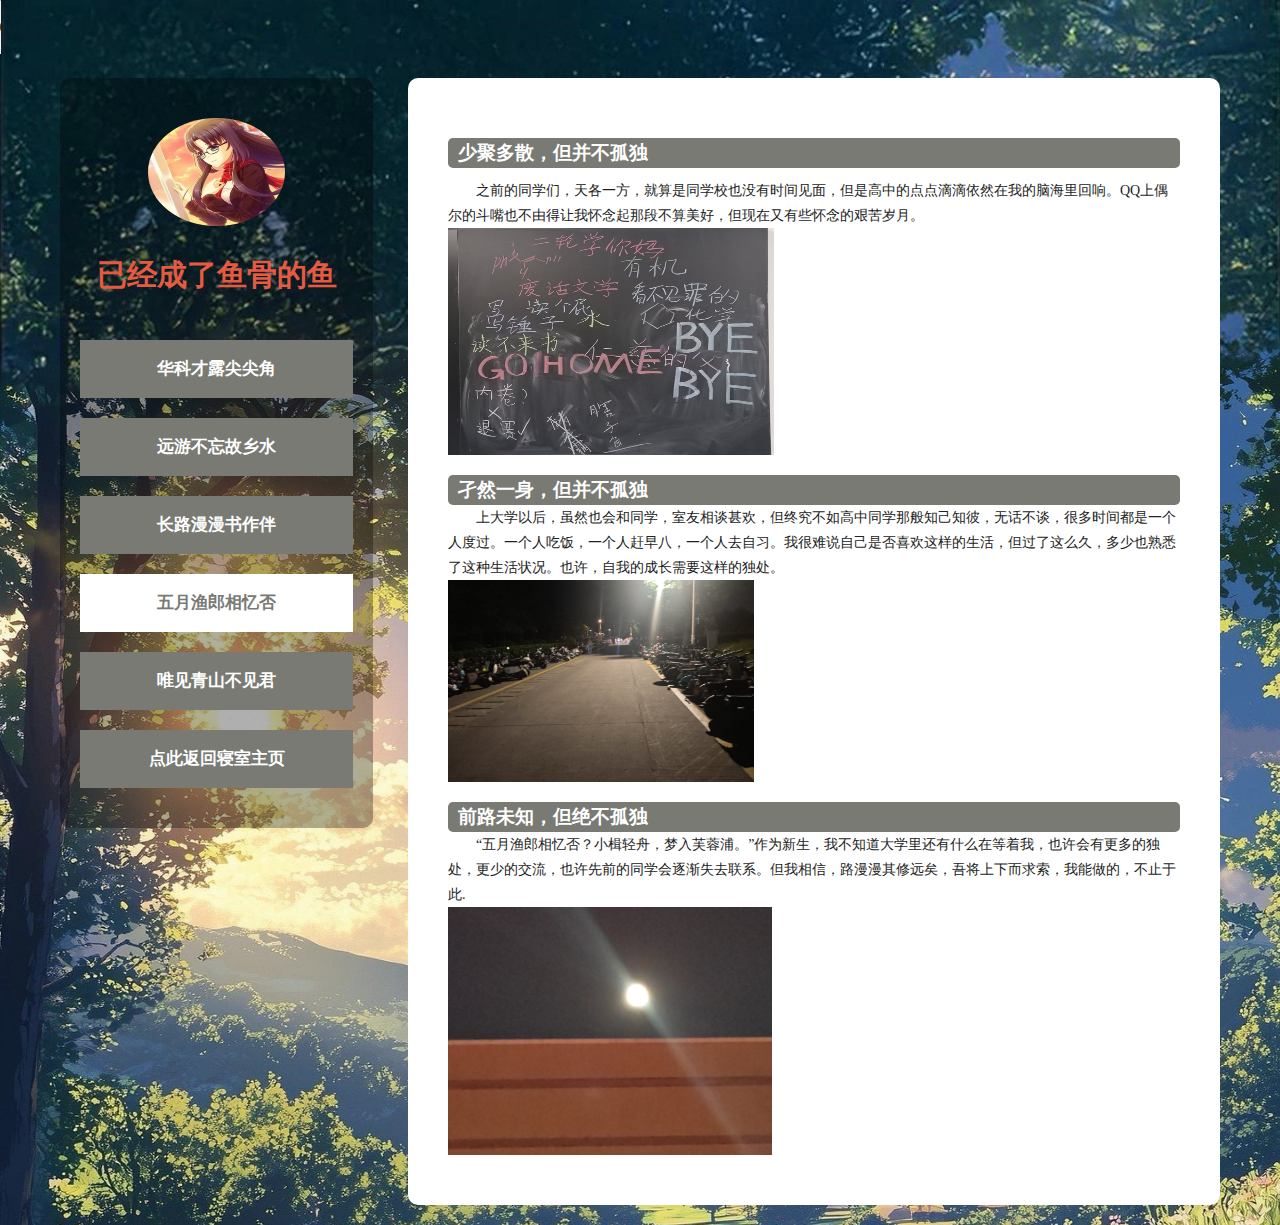
<file: about.html>
<!DOCTYPE html>
<html lang="en">
<head>
  <meta charset="utf-8">
  <meta http-equiv="X-UA-Compatible" content="IE=edge">
  <meta name="viewport" content="width=device-width, initial-scale=1.0">
  <title>欢迎来到我的世界</title>
  <link rel="stylesheet" href="./css/index.css">
  <style type="text/css">
  body {
	background-image: url(images/1731070233548.jpg);
}
  </style>
</head>
<body>
	<audio id="bgm" controls="controls" muted="muted" autoplay="autoplay" loop="loop" >
      <!-- 优先尝试加载MP3格式音频 -->
  <source src="musics/yueding.mp3" type="audio/mpeg">
</audio>
  <div class="container">
    <div class="part">
      <div class="l width30">
        <div class="con con1 width90 l">
          <div class="center"><img src="images/Cache_158e4c5a34bb1314.jpg" width="108" height="108" alt="" class="width50 head inblock"> 
<h2>已经成了鱼骨的鱼</h2>
          </div>
          <ul id="navP">
            <li><a href="./index.html">华科才露尖尖角</a></li>
            <li><a href="./fav.html">远游不忘故乡水</a></li>
            <li><a href="./link.html">长路漫漫书作伴</a></li>
            <li><a href="./about.html" class="active">五月渔郎相忆否</a></li>
            <li><a href="./photo.html">唯见青山不见君</a></li>
			 <li><a href="./qinshi.html">点此返回寝室主页</a></li>


          </ul>
        </div>
        
      </div>
      <div class="l width70">
        
        <div class="con width100">
          
          <div class="part1">
          
            <h3 class="title">少聚多散，但并不孤独</h3>
            <p class="text"></p>
            <p class="text">之前的同学们，天各一方，就算是同学校也没有时间见面，但是高中的点点滴滴依然在我的脑海里回响。QQ上偶尔的斗嘴也不由得让我怀念起那段不算美好，但现在又有些怀念的艰苦岁月。<img src="images/qq_pic_merged_1731166863451.jpg" width="326" height="227"</p>
            <h3 class="title">孑然一身，但并不孤独</h3>
            <p class="text">上大学以后，虽然也会和同学，室友相谈甚欢，但终究不如高中同学那般知己知彼，无话不谈，很多时间都是一个人度过。一个人吃饭，一个人赶早八，一个人去自习。我很难说自己是否喜欢这样的生活，但过了这么久，多少也熟悉了这种生活状况。也许，自我的成长需要这样的独处。<img src="images/IMG_20240928_191721.jpg" width="306" height="202" alt=""/></p>
            <h3 class="title">前路未知，但绝不孤独</h3>
            <p class="text">“五月渔郎相忆否？小楫轻舟，梦入芙蓉浦。”作为新生，我不知道大学里还有什么在等着我，也许会有更多的独处，更少的交流，也许先前的同学会逐渐失去联系。但我相信，路漫漫其修远矣，吾将上下而求索，我能做的，不止于此.<img src="images/IMG_20241018_204358.jpg" width="324" height="248" alt=""/></p>
          </div>
        </div>
      </div>

    </div>
  </div>
  
</body>
</html>
</file>
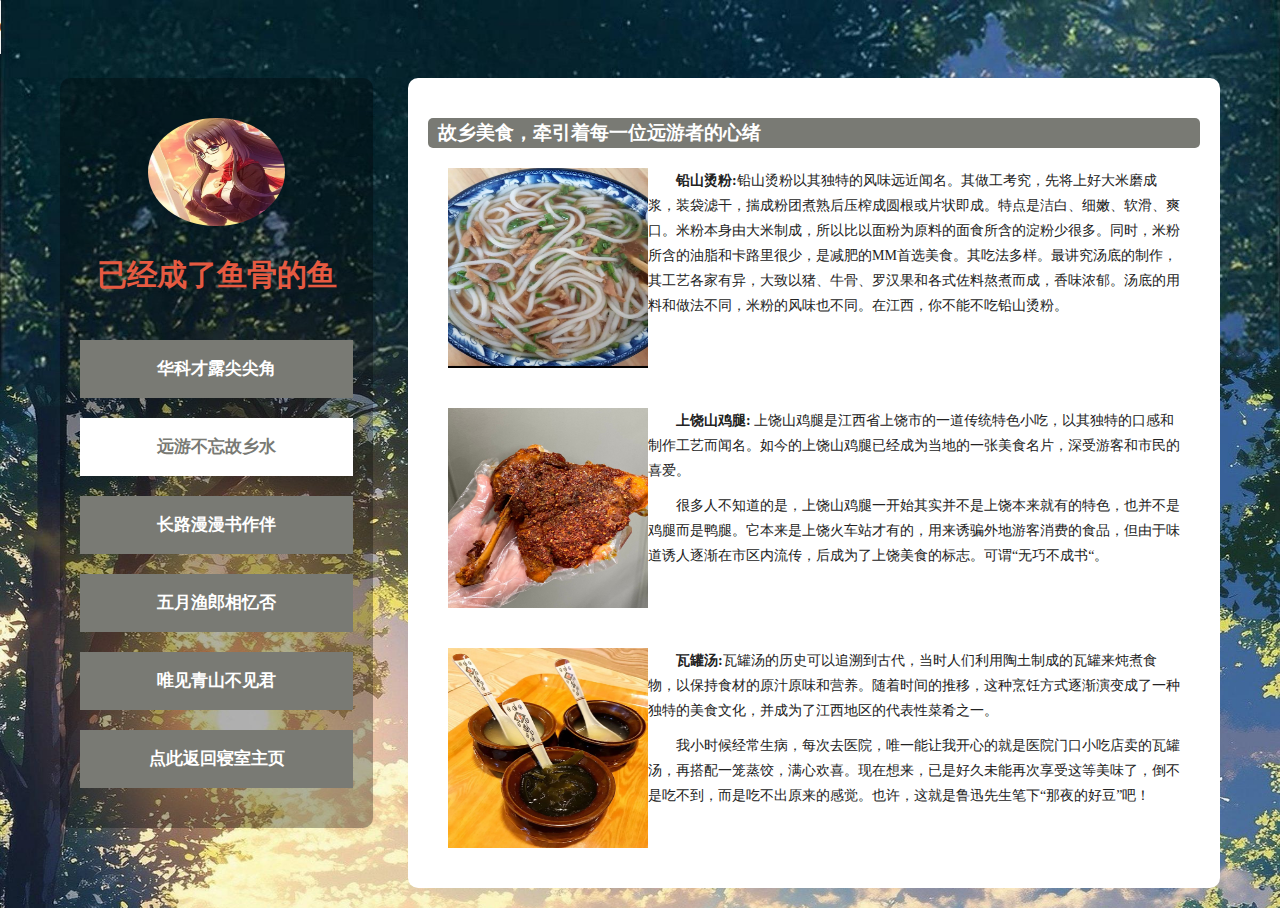
<file: fav.html>
<!DOCTYPE html>
<html lang="en">
<head>
  <meta charset="utf-8">
  <meta http-equiv="X-UA-Compatible" content="IE=edge">
  <meta name="viewport" content="width=device-width, initial-scale=1.0">
  <title>欢迎来到我的世界</title>
  <link rel="stylesheet" href="./css/index.css">
  <style type="text/css">
  body {
	background-image: url(images/1731070233548.jpg);
}
  </style>
</head>
<body>
<audio id="bgm" controls="controls" muted="muted" autoplay="autoplay" loop="loop" >
      <!-- 优先尝试加载MP3格式音频 -->
  <source src="musics/xing.mp3" type="audio/mpeg">
</audio>
  <div class="container">
    <div class="part">
      <div class="l width30">
        <div class="con con1 width90 l">
          <div class="center"><img src="images/Cache_158e4c5a34bb1314.jpg" width="108" height="108" alt=""class="width50 head inblock">
<h2>已经成了鱼骨的鱼</h2>
          </div>
          <ul id="navP">
            <li><a href="./index.html">华科才露尖尖角</a></li>
            <li><a href="./fav.html" class="active">远游不忘故乡水</a></li>
            <li><a href="./link.html">长路漫漫书作伴</a></li>
            <li><a href="./about.html">五月渔郎相忆否</a></li>
            <li><a href="./photo.html">唯见青山不见君</a></li>
			<li><a href="./qinshi.html">点此返回寝室主页</a></li>


          </ul>
        </div>
        
      </div>
      <div class="l width70">
        
        <div class="con width100">
          <h3 class="title">故乡美食，牵引着每一位远游者的心绪</h3>
          <div class="part1">
<p class="text"><img src="images/qq_pic_merged_1731166523842.jpg" width="126" height="168" alt="" class="l pic"><b>铅山烫粉:</b>铅山烫粉以其独特的风味远近闻名。其做工考究，先将上好大米磨成浆，装袋滤干，揣成粉团煮熟后压榨成圆根或片状即成。特点是洁白、细嫩、软滑、爽口。米粉本身由大米制成，所以比以面粉为原料的面食所含的淀粉少很多。同时，米粉所含的油脂和卡路里很少，是减肥的MM首选美食。其吃法多样。最讲究汤底的制作，其工艺各家有异，大致以猪、牛骨、罗汉果和各式佐料熬煮而成，香味浓郁。汤底的用料和做法不同，米粉的风味也不同。在江西，你不能不吃铅山烫粉。 </p>
          </div>
          <div class="part1"><img src="images/qq_pic_merged_1731159420661.jpg" width="126" height="140" alt="" class="l pic">
<p class="text"><b>上饶山鸡腿:</b> 上饶山鸡腿是江西省上饶市的一道传统特色小吃，以其独特的口感和制作工艺而闻名。如今的上饶山鸡腿已经成为当地的一张美食名片，深受游客和市民的喜爱。 </p>
            <p class="text">很多人不知道的是，上饶山鸡腿一开始其实并不是上饶本来就有的特色，也并不是鸡腿而是鸭腿。它本来是上饶火车站才有的，用来诱骗外地游客消费的食品，但由于味道诱人逐渐在市区内流传，后成为了上饶美食的标志。可谓“无巧不成书“。 </p>
          </div>
          <div class="part1"><img src="images/qq_pic_merged_1731159545539.jpg" width="126" height="165" alt="" class="l pic">
<p class="text"><b>瓦罐汤:</b>瓦罐汤的历史可以追溯到古代，当时人们利用陶土制成的瓦罐来炖煮食物，以保持食材的原汁原味和营养。随着时间的推移，这种烹饪方式逐渐演变成了一种独特的美食文化，并成为了江西地区的代表性菜肴之一。 </p>
            <p class="text">我小时候经常生病，每次去医院，唯一能让我开心的就是医院门口小吃店卖的瓦罐汤，再搭配一笼蒸饺，满心欢喜。现在想来，已是好久未能再次享受这等美味了，倒不是吃不到，而是吃不出原来的感觉。也许，这就是鲁迅先生笔下“那夜的好豆”吧！ </p>
          </div>
        </div>
      </div>

    </div>
  </div>
  
</body>
</html>
</file>
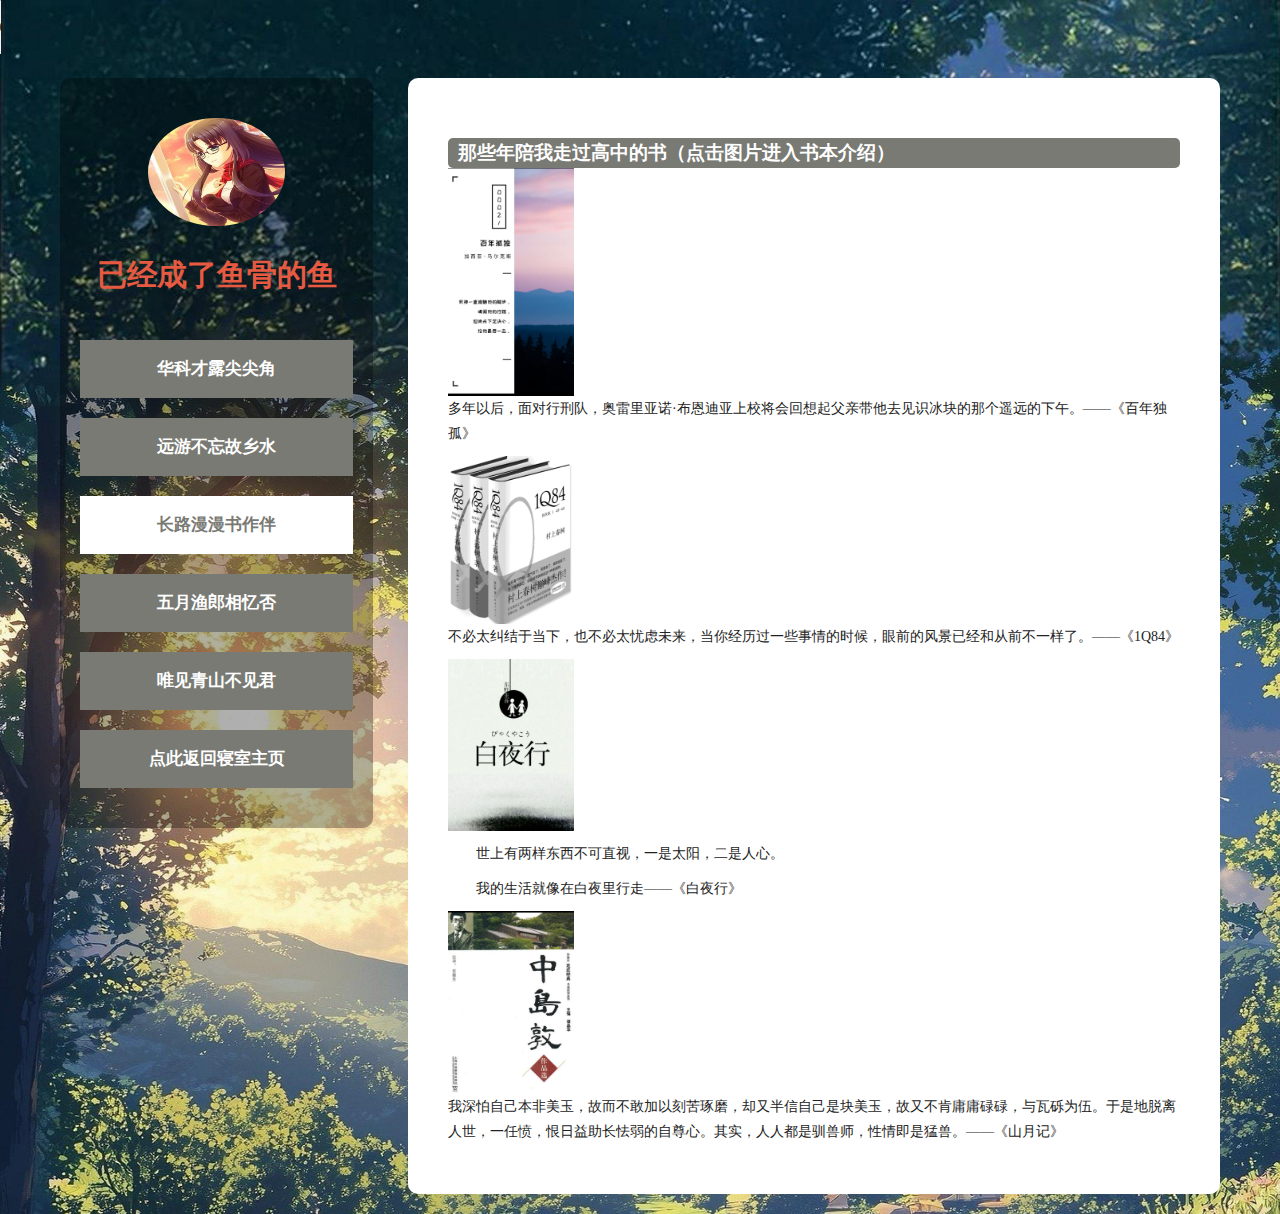
<file: link.html>
<!DOCTYPE html>
<html lang="en">
<head>
  <meta charset="utf-8">
  <meta http-equiv="X-UA-Compatible" content="IE=edge">
  <meta name="viewport" content="width=device-width, initial-scale=1.0">
  <title>欢迎来到我的世界</title>
  <link rel="stylesheet" href="./css/index.css">
  <style type="text/css">
  body {
	background-image: url(images/1731070233548.jpg);
}
  </style>
</head>
<body>
	<audio id="bgm" controls="controls" muted="muted" autoplay="autoplay" loop="loop" >
      <!-- 优先尝试加载MP3格式音频 -->
  <source src="musics/kiss.mp3" type="audio/mpeg">
</audio>
  <div class="container">
    <div class="part">
      <div class="l width30">
        <div class="con con1 width90 l">
          <div class="center"><img src="images/Cache_158e4c5a34bb1314.jpg" width="108" height="108"alt=""class="width50 head inblock">
<h2>已经成了鱼骨的鱼</h2>
          </div>
          <ul id="navP">
            <li><a href="./index.html">华科才露尖尖角</a></li>
            <li><a href="./fav.html">远游不忘故乡水</a></li>
            <li><a href="./link.html" class="active">长路漫漫书作伴</a></li>
            <li><a href="./about.html">五月渔郎相忆否</a></li>
            <li><a href="./photo.html">唯见青山不见君</a></li>
			<li><a href="./qinshi.html">点此返回寝室主页</a></li>

          </ul>
        </div>
        
      </div>
      <div class="l width70">
        
        <div class="con width100">
          <div class="part1">
            <h3 class="title">那些年陪我走过高中的书（点击图片进入书本介绍）</h3>
            <p class="text"> <a href="https://www.bilibili.com/video/BV1tP4y1A7kM/?spm_id_from=333.337.search-card.all.click"><img src="images/qq_pic_merged_1731160887592.jpg" width="126" height="228" alt=""></a>多年以后，面对行刑队，奥雷里亚诺·布恩迪亚上校将会回想起父亲带他去见识冰块的那个遥远的下午。——《百年独孤》</p>
            <p class="text"><a href="https://www.bilibili.com/video/BV1ig4y1b7m9/?spm_id_from=333.337.search-card.all.click"><img src="images/qq_pic_merged_1731161352668.jpg" width="126" height="168" alt=""></a>不必太纠结于当下，也不必太忧虑未来，当你经历过一些事情的时候，眼前的风景已经和从前不一样了。——《1Q84》</p>
            <p class="text"><a href="https://www.bilibili.com/video/BV1pF411c7Zc/?spm_id_from=333.337.search-card.all.click"><img src="images/qq_pic_merged_1731161428111.jpg" width="126" height="172" alt=""></a></p>
            <p class="text"> 世上有两样东西不可直视，一是太阳，二是人心。</p> 
            <p class="text">我的生活就像在白夜里行走——《白夜行》  </p> 
            <p class="text"> <a href="https://www.bilibili.com/video/BV1z34y1Q7Z5/?spm_id_from=333.337.search-card.all.click"><img src="images/qq_pic_merged_1731161601416.jpg" width="126" height="183" alt=""></a>我深怕自己本非美玉，故而不敢加以刻苦琢磨，却又半信自己是块美玉，故又不肯庸庸碌碌，与瓦砾为伍。于是地脱离人世，一任愤，恨日益助长怯弱的自尊心。其实，人人都是驯兽师，性情即是猛兽。——《山月记》</p>
</div>
        </div>
      </div>

    </div>
  </div>
  
</body>
</html>
</file>
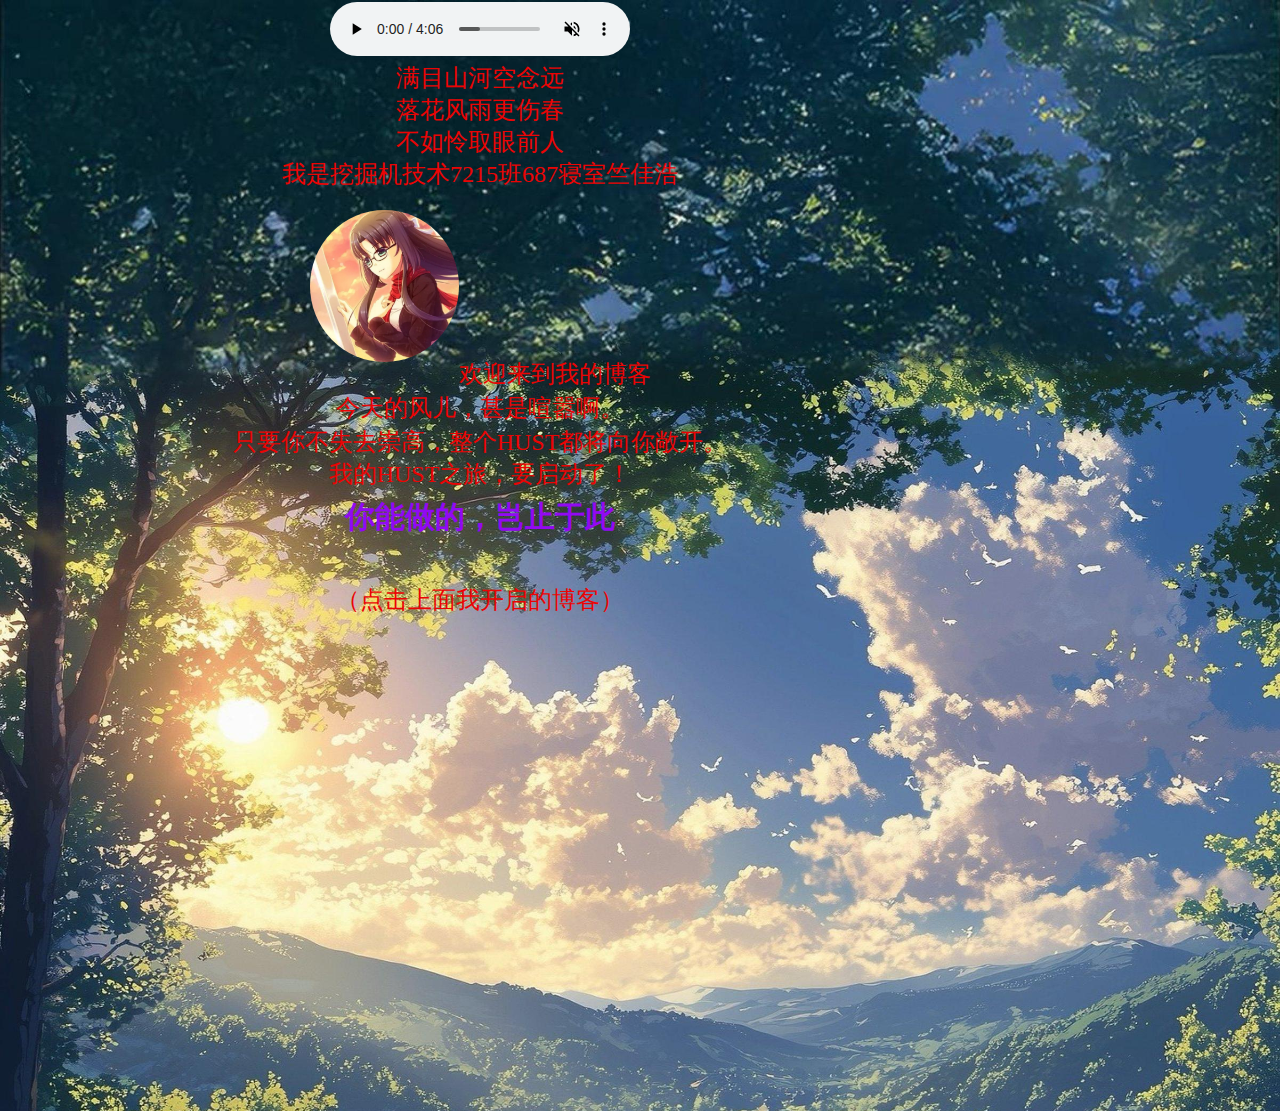
<file: start.html>
<!doctype html>
<html>
<head>
	  <meta charset="utf-8">
  <meta http-equiv="X-UA-Compatible" content="IE=edge">
  <meta name="viewport" content="width=device-width, initial-scale=1.0">
  <title>欢迎来到我的世界</title>
  <link rel="stylesheet" href="./css/index.css">
<meta charset="utf-8">
<title>shiyan</title>
<style type="text/css">
body,td,th {
	font-family: Cambria, "Hoefler Text", "Liberation Serif", Times, "Times New Roman", serif;
	font-size: 24px;
	color: #EB0404;
}
body {
	background-color: #FFFFFF;
	background-image: url(images/1731070233548.jpg);
	background-repeat: repeat;
	margin-left: -800px;
	margin-right: -2000px;
}
a:link {
	color: #9209F3;
}
</style>
</head>

<body>
<table width="200%" border="0" align="center">
  <tbody>
<tr>
	<td align="center"><audio id="bgm" controls="controls" muted="muted" autoplay="autoplay" loop="loop" >
	  <!-- 优先尝试加载MP3格式音频 -->
	  <source src="musics/house.mp3" type="audio/mpeg">
	  </audio>
	  <p>满目山河空念远</p>
		<p>落花风雨更伤春</p>
		<p>不如怜取眼前人</p>
		<p>我是挖掘机技术7215班687寝室竺佳浩</p>
		<p><img src="images/Cache_158e4c5a34bb1314.jpg" width="149" height="152"alt="" class="width5 head inblock">欢迎来到我的博客</p></td>
		  
    </tr>
    <tr>
      <td align="center"> <p>今天的风儿，甚是喧嚣啊。</p></td>
    </tr>
    <tr>
		<td align="center"><p>只要你不失去崇高，整个HUST都将向你敞开。
	    </p>
      <p>我的HUST之旅，要启动了！</p></td>
    <tr>
		<td align="center"><h2><a href="index.html">你能做的，岂止于此</h2></td>
    </tr>
    <tr>
      <td align="center">（点击上面我开启的博客）</td>
    </tr>
    <tr>
      <td>&nbsp;</td>
    </tr>
    <tr>
      <td>&nbsp;</td>
    </tr>
    <tr>
      <td>&nbsp;</td>
    </tr>
    <tr>
      <td>&nbsp;</td>
    </tr>
    <tr>
      <td>&nbsp;</td>
    </tr>
    <tr>
      <td>&nbsp;</td>
    </tr>
    <tr>
      <td>&nbsp;</td>
    </tr>
    <tr>
      <td>&nbsp;</td>
    </tr>
    <tr>
      <td>&nbsp;</td>
    </tr>
    <tr>
      <td>&nbsp;</td>
    </tr>
    <tr>
      <td>&nbsp;</td>
    </tr>
    <tr>
      <td>&nbsp;</td>
    </tr>
    <tr>
      <td>&nbsp;</td>
    </tr>
    <tr>
      <td>&nbsp;</td>
    </tr>
    <tr>
      <td>&nbsp;</td>
    </tr>
    <tr>
      <td>&nbsp;</td>
    </tr>
    <tr>
      <td>&nbsp;</td>
    </tr>
   
  </tbody>
</table>
<script>
	// 在页面加载完成后，尝试手动触发音频播放（针对部分浏览器限制自动播放的情况）
        window.onload = function () {
            var audio = document.getElementById('bgm');
            // 先暂停音频（如果之前有自动播放尝试但被浏览器阻止）
            audio.pause();
            // 再播放音频，这样可能绕过部分浏览器的自动播放限制
            audio.play();
        };

        // 当用户首次与页面进行交互（比如点击页面任意位置）时，再次播放音频以确保声音正常响起
        document.addEventListener('click', function () {
            var audio = document.getElementById('bgm');
            if (audio.paused) {
                audio.play();
            }
        });
    
        var myVideo = document.querySelector('.video-background');
        myVideo.addEventListener('ended', function () {
            myVideo.pause();
            myVideo.loop = false;
            myVideo.currentTime = myVideo.duration;
        });
	</script>
</body>
</html>
</file>
<file: css/index.css>
@charset "utf-8";
*{box-sizing: border-box;margin: 0;padding: 0;}
ul,li{list-style: none;}
a{text-decoration: none;display: block;}
.l{float: left;}
.r{float: right;}
.width10{width: 10%;}
.width20{width: 20%;}
.width30{width: 30%;}
.width40{width: 40%;}
.width50{width: 50%;}
.width60{width: 60%;}
.width70{width: 70%;}
.width80{width: 80%;}
.width90{width: 90%;}
.width100{width: 100%;}
.ml10{margin-left: 10px;}
.ml20{margin-left: 20px;}
.ml30{margin-left: 30px;}
.ml40{margin-left: 40px;}
.ml50{margin-left: 50px;}
.mr10{margin-right: 10px;}
.mr20{margin-right: 20px;}
.mr30{margin-right: 30px;}
.mr40{margin-right: 40px;}
.mr50{margin-right: 50px;}
.pl10{padding-left: 10%;}
.pl20{padding-left: 20%;}
.pl30{padding-left: 30%;}
.pr10{padding-right: 10%;}
.pr20{padding-right: 20%;}
.pr30{padding-right: 30%;}
.center{
  text-align: center;
}
.pic{
  width: 200px;
  height: 200px;
}
.head{
  border-radius: 50%;
  margin-top: 20px;
  margin-bottom: 20px;
}
.picH{
  width:  240px;
  height: 400px;
  box-sizing: content-box;
  padding: 0 20px;
}
.footer{height: 50px;line-height: 50px;background: #797a74;color: #fff;font-size: 16px;text-align: center;}
img{display: block;}
body{
  width: 100%;min-height: 100vh;
  background: url("../images/bg1.jpeg") no-repeat top left;
  background-size: cover;
}
.banner{
  position: relative;
}
.bannerImg{
  width: 100%;
}
.bannerImg1{
  margin-bottom: 20px;
}
h4{
  line-height: 60px;
}
.bannerText{
  position: absolute;
  top: 90px;
  left: 0;
  text-align: center;
  color: #fff;
  font-size: 40px;
  width: 100%;
}
.container{
  width: 1200px;
  margin: 0 auto;
  position: relative;
  overflow: hidden;
}
.con{
  background-color: #fff;
  border-radius: 10px;
  padding: 20px;
}
.con1{
  background: rgba(0, 0, 0, 0.3);
}
.con2{
  background-color: #fff;
  border-radius: 10px;
  padding: 10px;
}
.con2>.title{
  margin: 0;
  text-align: center;
}
#nav{
  width: 100%;
  background-color: transparent;
  height: 58px;
  text-align: left;
}
#nav>li{
  display: inline-block;
  line-height: 58px;
  cursor: pointer;
  font-weight: bold;
  font-size: 17px;
  position: relative;
  height: 58px;
  width: 120px;
  overflow: hidden;
}
#nav>li:last-of-type{
  border: none;
}
#nav>li>a{
  display: block;
  height: 58px;
  cursor: pointer;
  font-weight: bold;
  font-size: 17px;
  color: #222;
  width: 100%;
  text-align: center;
  color: #fff;
}
#nav>li>a.active{
  /* background: #fff; */
  color: #e65a41;
  border-radius: 5px 5px 0 0;
  -webkit-border-radius: 5px 5px 0 0;
  -moz-border-radius: 5px 5px 0 0;
  -ms-border-radius: 5px 5px 0 0;
  -o-border-radius: 5px 5px 0 0;
}
#nav>li>a:hover{
  /* background: #fff; */
  color: #e65a41;
}

#navP{
  
  text-align: center;
  
}
h2{
  color: #e65a41;
  font-size: 30px;
  line-height: 50px;
  margin-bottom: 40px;
}
#navP>li{
  display: block;
  width: 100%;
  line-height: 58px;
  cursor: pointer;
  font-weight: bold;
  font-size: 17px;
  position: relative;
  height: 58px;
  overflow: hidden;
  text-align: right;
  margin-bottom: 20px;
  background-color: #797a74;
}
#navP>li:last-of-type{
  border: none;
}
#navP>li>a{
  text-align: right;
  display: block;
  height: 58px;
  cursor: pointer;
  font-weight: bold;
  font-size: 17px;
  color: #222;
  width: 100%;
  text-align: center;
  color: #fff;
}
#navP>li>a.active{
  background: #fff;
  color: #797a74;
}
#navP>li>a:hover{
  background: #fff;
  color: #797a74;
}


.part{
  padding: 20px;
  overflow: hidden;
  position: relative;
}
.part1{
  padding: 20px;
  overflow: hidden;
  position: relative;
}
.part1:last-of-type{
  border: none;
}
.text{
  text-indent: 2em;
  font-size: 14px;
  line-height: 25px;
  color: #222;
  margin-bottom: 10px;
}
.text1{
  font-size: 14px;
  line-height: 30px;
  color: #fff;
}
.text2{
  font-size: 14px;
  line-height: 30px;
  color: #fff;
  text-align: right;
  padding: 0 10px;
}
.inblock{
  display: inline-block;
}
h3.title{
  line-height: 30px;
  margin-top: 20px;
  color: #fff;
  background: #797a74;
  border-radius: 5px;
  padding-left: 10px;
}
h3.title.titleNoB{
  background: transparent;
}
h3.title>span{
  background: #797a74;
  width: 50%;
  display: inline-block;
  padding-left: 10px;
}
form{
  display: block;
  width: 100%;
  margin: 10px auto;
}
.line{
  width: 100%;
  height: 40px;
  margin-bottom: 20px;
}
.line_small{
  width: 100%;
  height: 40px;
  margin-bottom: 20px;
  box-sizing: border-box;
}
.line p{
  float: left;
  color: #222;
  font-size: 15px;
  line-height: 40px;
  width: 120px;
}
.line p span{
  color: red;
}
.line input{
  width: 300px;
  height: 30px;
  line-height: 30px;
  margin-top: 5px;
  border: 1px solid #ccc;
  border-radius: 4px;
  padding: 0 10px;
}
.line_small input{
  height: 30px;
  line-height: 30px;
  margin-top: 5px;
  border: 1px solid #ccc;
  border-radius: 4px;
  padding: 0 10px;
}
.line textarea{
  width: 300px;
  height: 100px;
  line-height: 30px;
  margin-top: 5px;
  border: 1px solid #ccc;
  border-radius: 4px;
  padding: 0 10px;
}
.line_small textarea{
  height: 100px;
  line-height: 30px;
  margin-top: 5px;
  border: 1px solid #ccc;
  border-radius: 4px;
  padding: 0 10px;
}
#submit{
  display: block;
  margin: 100px auto 0;
  width: 160px;
  height: 50px;
  line-height: 50px;
  text-align: center;
  border: none;
  border-radius: 10px;
  background: #0277bd;
  color: #fff;
  font-size: 16px;
  cursor: pointer;
}
#submit_small{
  display: block;
  margin: 80px 0 0 60px;
  width: 100px;
  height: 40px;
  line-height: 40px;
  text-align: center;
  border: none;
  border-radius: 10px;
  background: #797a74;
  color: #fff;
  font-size: 16px;
  cursor: pointer;
}
.linkOuter{
  height: 30px;
  line-height: 30px;
  color: #0277bd;
  margin-bottom: 10px;
  margin-top: 5px;
}
</file>
